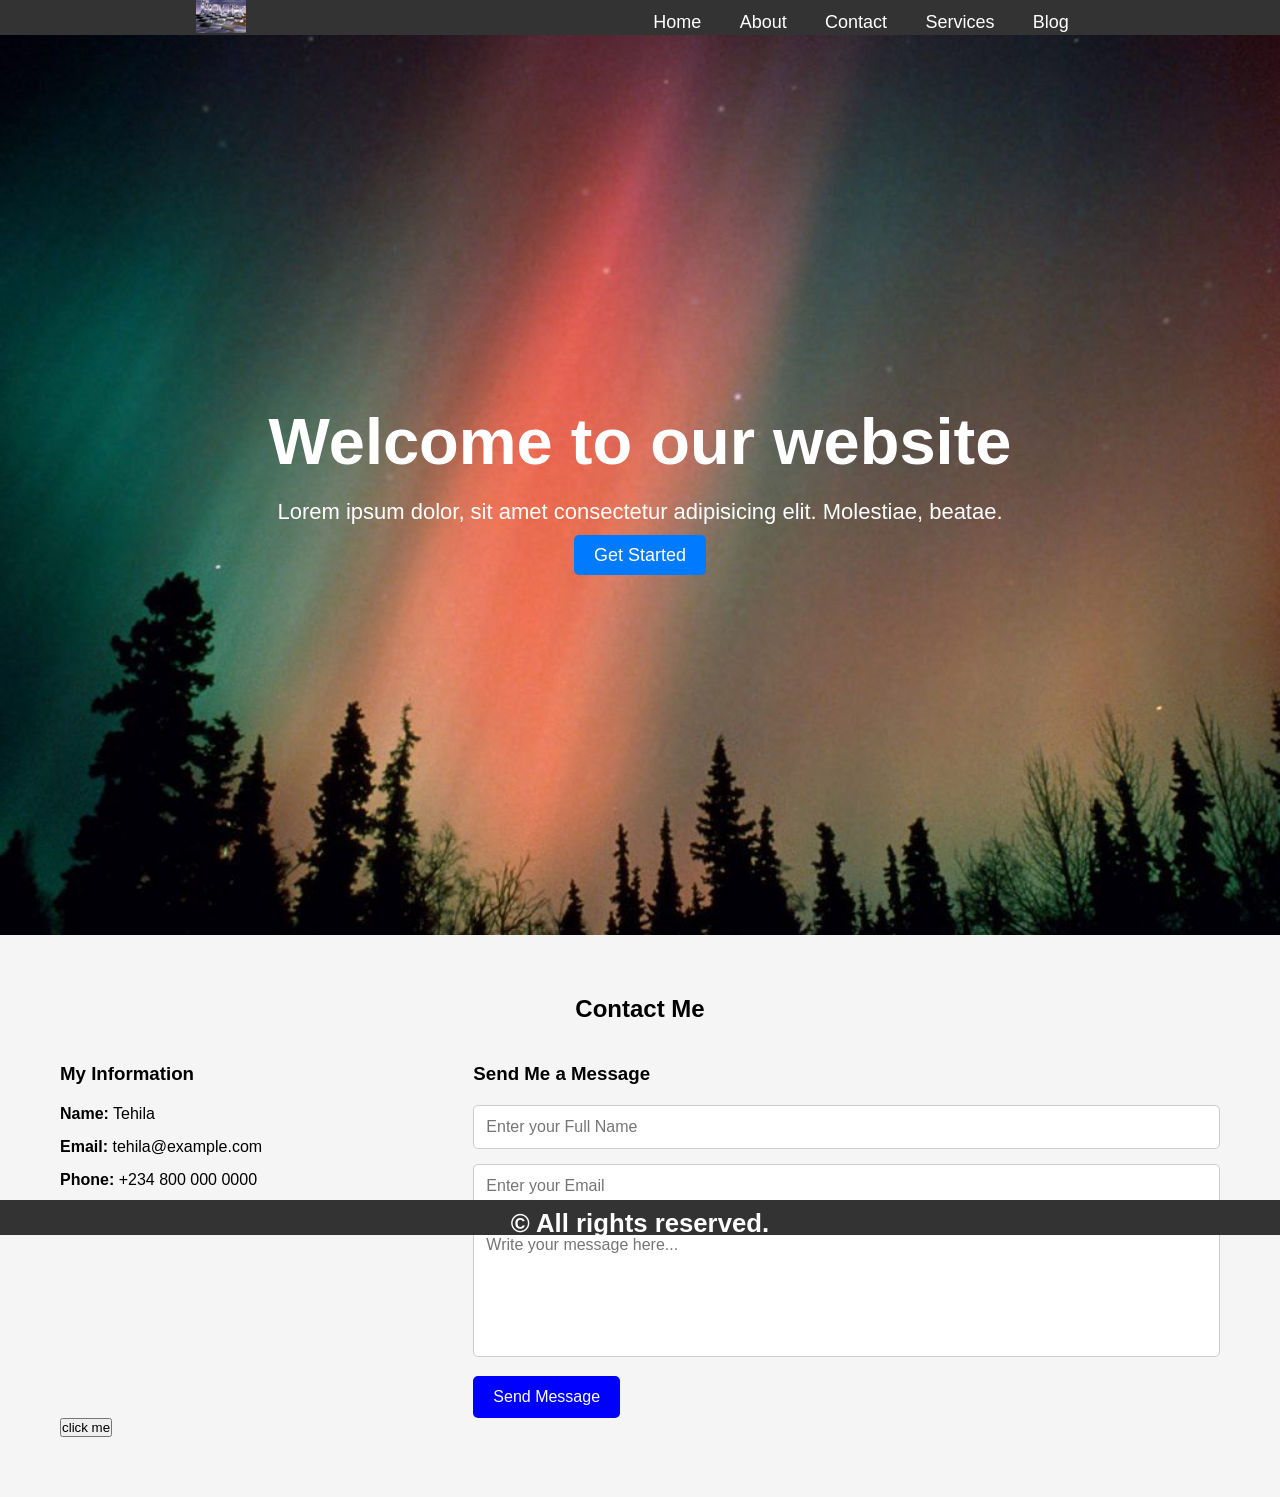
<file: index.html>
<!DOCTYPE html>
<html>
<head>
    <title>Header & Footer</title>
    <link rel="stylesheet" href="landing page.css">
</head>
<body>
    <header>
        <div class="logo">
            <img src="assets/images/3d-linux-wallpaper.jpg" alt="logo" width="50px">
         </div>
         <nav>
            <ul>
                <li><a href="#">Home</a></li>
                <li><a href="#">About</a></li>
                <li><a href="#contact">Contact</a></li>
                <li><a href="#">Services</a></li>
                <li><a href="#">Blog</a></li>
            </ul>
         </nav>
    </header>
    <div class="hero">
        <div class="content">
            <h1>Welcome to our website</h1>
            <p>Lorem ipsum dolor, sit amet consectetur adipisicing elit. Molestiae, beatae.</p>
            <a href="#" class="btn">Get Started</a>
        </div>
    </div>
    <!-- Contact Section -->
<section id="contact">

    <h2>Contact Me</h2>

    <div class="contact-container">

        <!-- Contact Information -->
        <div class="contact-info">

            <h3>My Information</h3>

            <p><strong>Name:</strong> Tehila</p>
            <p><strong>Email:</strong> tehila@example.com</p>
            <p><strong>Phone:</strong> +234 800 000 0000</p>
            <p><strong>Location:</strong> Taraba, Nigeria</p>

        </div>

        <!-- Contact Form -->
        <div class="contact-form">

            <h3>Send Me a Message</h3>

            <form>

                <input type="text" placeholder="Enter your Full Name" required>

                <input type="email" placeholder="Enter your Email" required>

                <textarea placeholder="Write your message here..." rows="6" required></textarea>

                <button type="submit">Send Message</button>

            </form>

        </div>

    </div>
<button id="greet">click me</button>
</section>
    <footer>
        <h3><p>&copy; All rights reserved.</p></h3>
    </footer>
    <script src="script.js">

    </script>
</body>
</html>
</file>
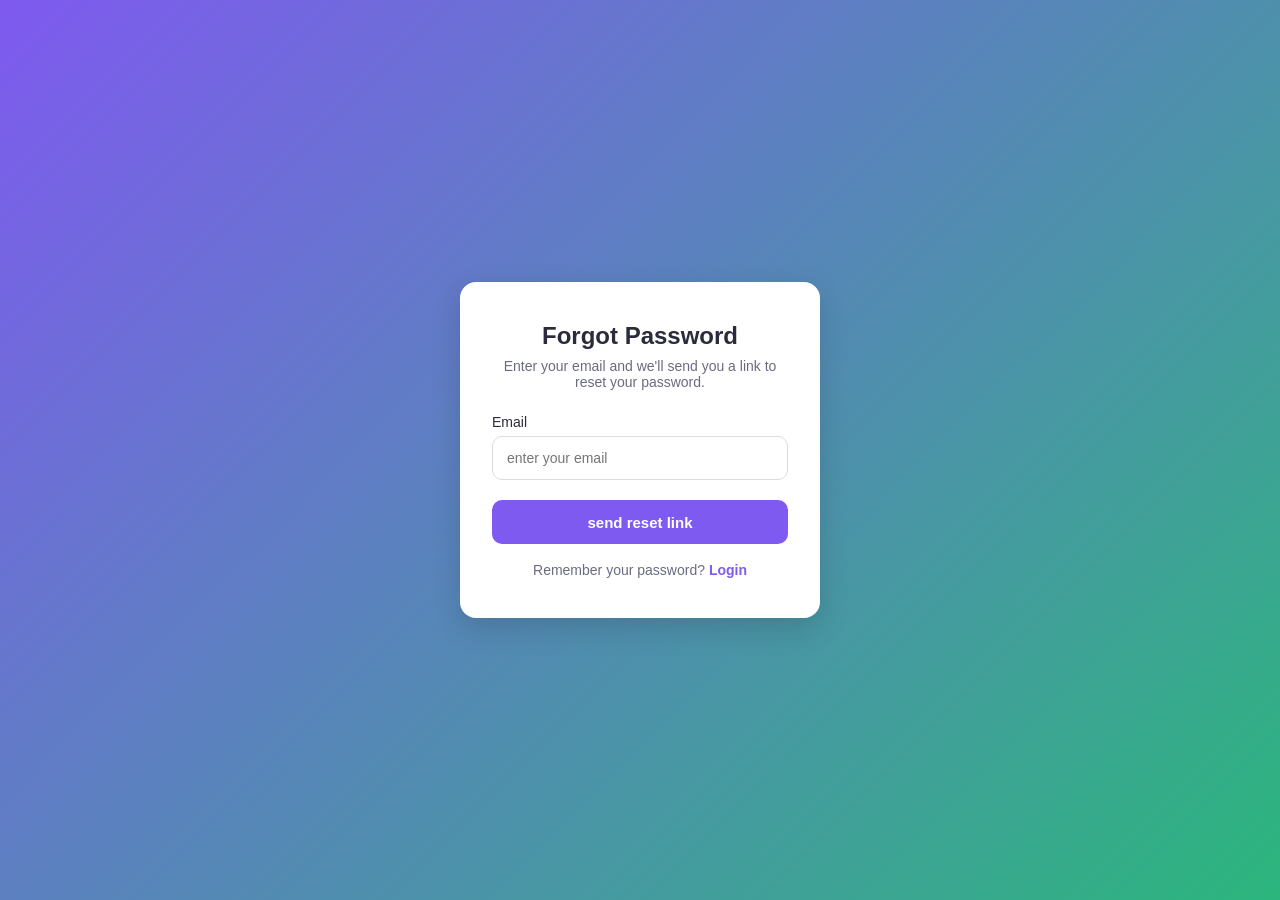
<file: forgot-password.html>
<!DOCTYPE html>
<html lang="en">
<head>
    <meta charset="UTF-8">
    <meta name="viewport" content="width=device-width, initial-scale=1.0">
    <title>forgot password page</title>
    <link rel="stylesheet" href="forgot-password.css">
</head>
<body>
   <form>
        <h2>Forgot Password</h2>
        <p>Enter your email and we'll send you a link to reset your password.</p>
        <label>email</label>
        <input type="email" required placeholder="enter your email">
        <button type="submit">send reset link</button>
        <div>Remember your password? <a href="login.html"><b>Login</b></a></div>
   </form>
</body>
</html>
</file>
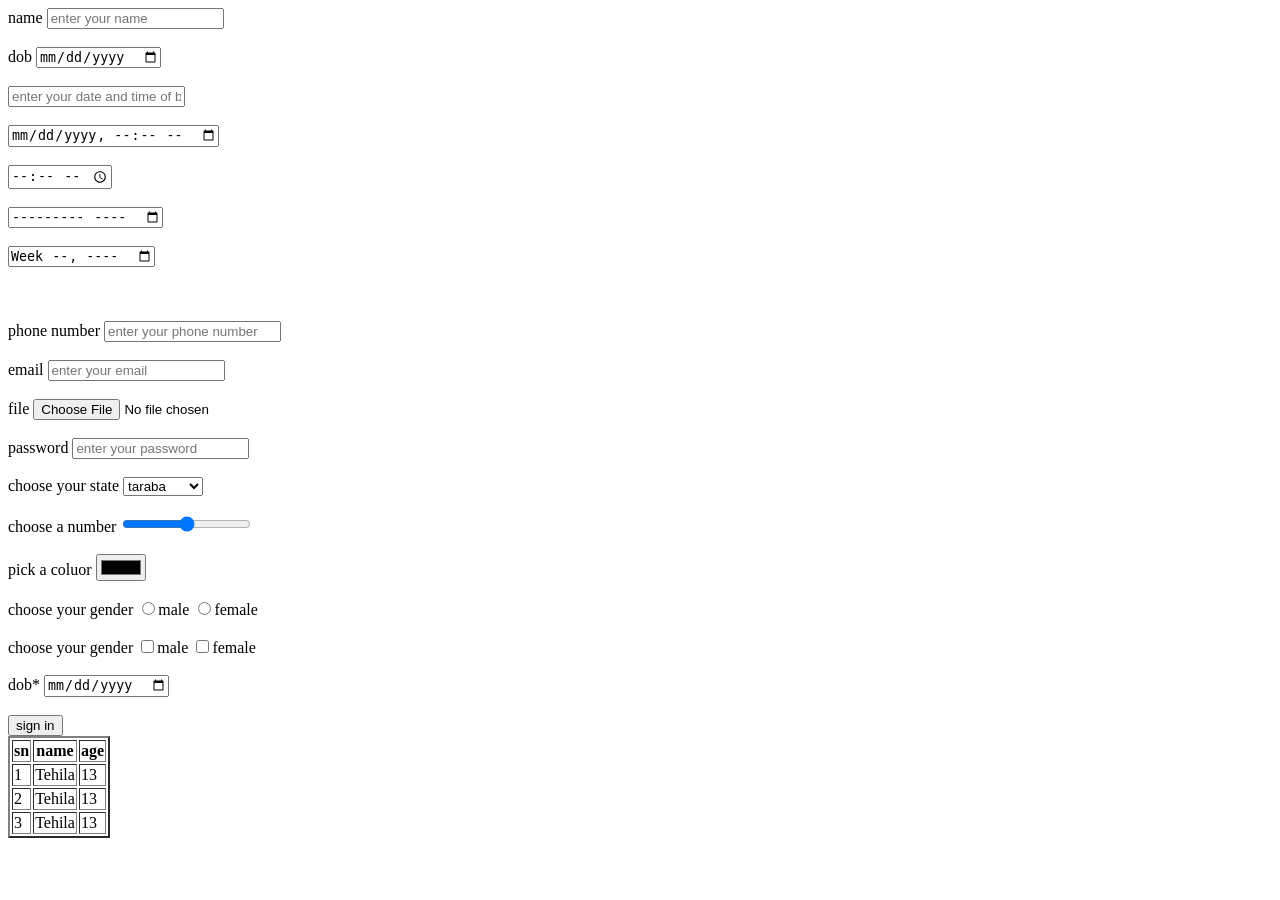
<file: forms.html>
<!DOCTYPE html>
<html>
<head>
    <title>form page</title>
    <meta http-equiv="X-UA-Compatible" content="IE=7">
    <meta name="description" content="">
    <meta http-equiv="X-UA-Compatible" content="ie=edge">
    <meta name="keywords" content="movies,films,">
    <!-- <meta http-equiv="refresh" content="5; url=https://tehila.com"> -->
    <meta http-equiv="refresh" content="5">
    <meta http-equiv="Content-Type" content="text/html;charset=UTF-8">
    <meta name="viewport" content="width=device-width, initial-scale=1.0">
    <link rel="shortcut icon" href="assets/images/3d-linux-wallpaper.jpg" type="image/x-icon">
</head>
<body>
 <form >
    <label >name</label>
    <input type="text"required placeholder="enter your name"><br> <br>
    <label >dob</label>
    <input type="date" required><br> <br>
    <input type="datetime" required placeholder="enter your date and time of birth"><br> <br>
    <input type="datetime-local"required><br> <br>
    <input type="time" required><br> <br>
    <input type="month" required placeholder="enter month of birth"><br> <br>
    <input type="week" required placeholder="enter your week of birth"><br> <br>
     <br> <br>
    <label >phone number</label>
    <input type="number" required placeholder="enter your phone number"><br> <br>
    <label >email</label>
    <input type="email" required placeholder="enter your email"><br> <br>
    <label>file</label>
    <input type="file"required><br> <br>
    <label >password</label>
    <input type="password" minlength="8" maxlength=""required placeholder="enter your password"><br> <br>
    <label>choose your state</label>
    <select >
        <option >taraba</option>
        <option >gombe</option>
        <option >adamawa</option>
        <option >plateau</option>
    </select><br> <br>
    <label>choose a number</label>
    <input type="range"required> <br><br>
    <label>pick a coluor</label>
    <input type='color' required><br><br>
    <label>choose your gender</label>
    <input type="radio" required>male 
    <input type="radio" required>female <br><br>
    <label>choose your gender</label>
    <input type="checkbox"required>male 
    <input type="checkbox"required>female <br><br>
    <label >dob*</label>
    <input type="date" required><br><br>

 
 
 
 
 
 
 
 
 
    <button type="submit">sign in</button>





</form>   
<table border="2px">
    <tr>
    <th>sn</th>
    <th>name</th>
    <th>age</th>
    </tr>
    <tr>
    <td>1</td>
    <td>Tehila</td>
    <td>13</td>
    </tr>
    <tr>
    <td>2</td>
    <td>Tehila</td>
    <td>13</td>
    </tr>
    <tr>
    <td>3</td>
    <td>Tehila</td>
    <td>13</td>
    </tr>
</table>







































</body>
</html>
</file>
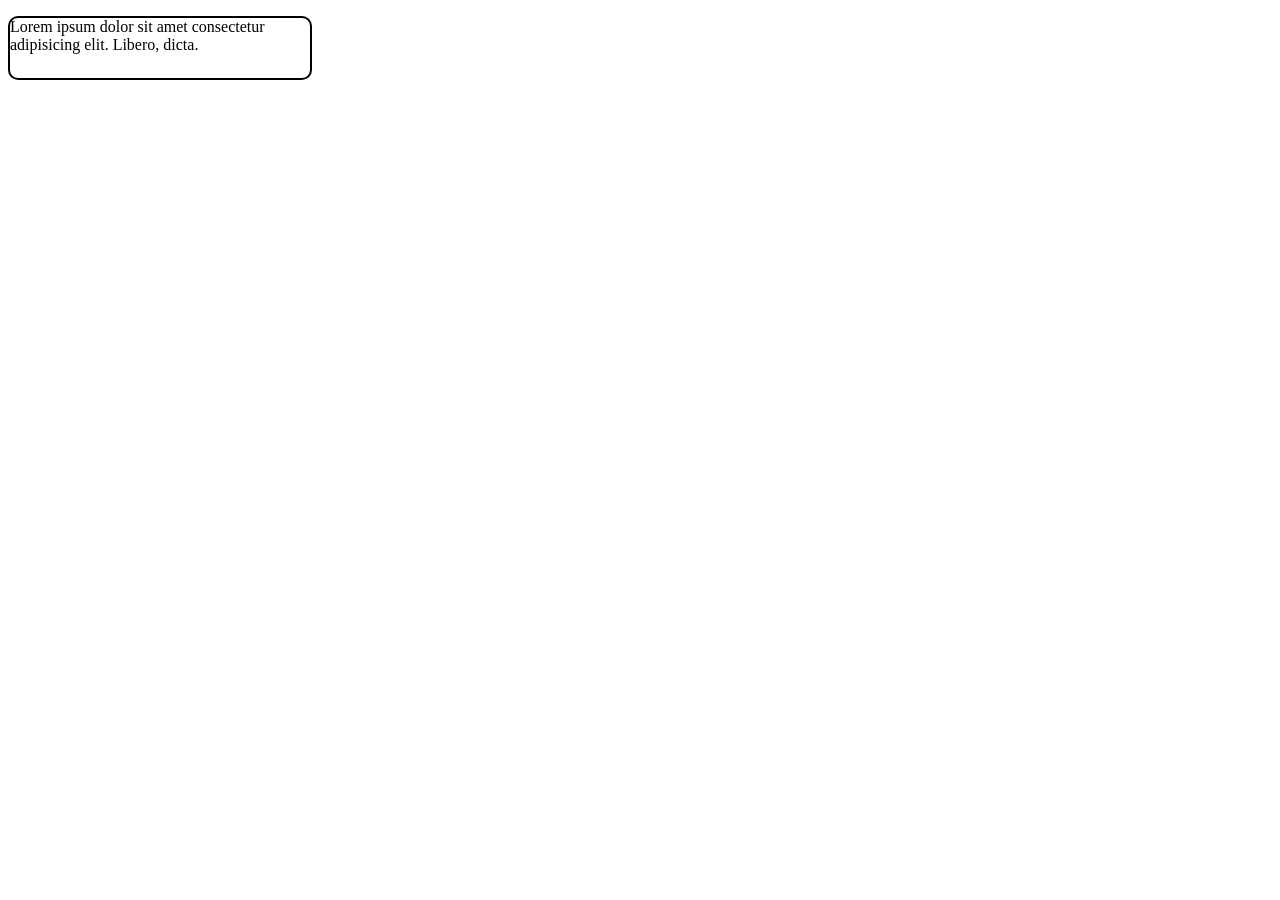
<file: head copy 2.html>
<!DOCTYPE html>
<html lang="en">
<head>
    <meta charset="UTF-8">
    <meta name="viewport" content="width=device-width, initial-scale=1.0">
    <link rel="stylesheet" href="head.css">
    <title>Document</title>
</head>
<body>
<!--comment
    <h1 class="shadow"> Tehila</h1>
    <div class="box-1"></div>
-->
    <p>Lorem ipsum dolor sit amet consectetur adipisicing elit. Libero, dicta.</p>
</body>
</html>
</file>
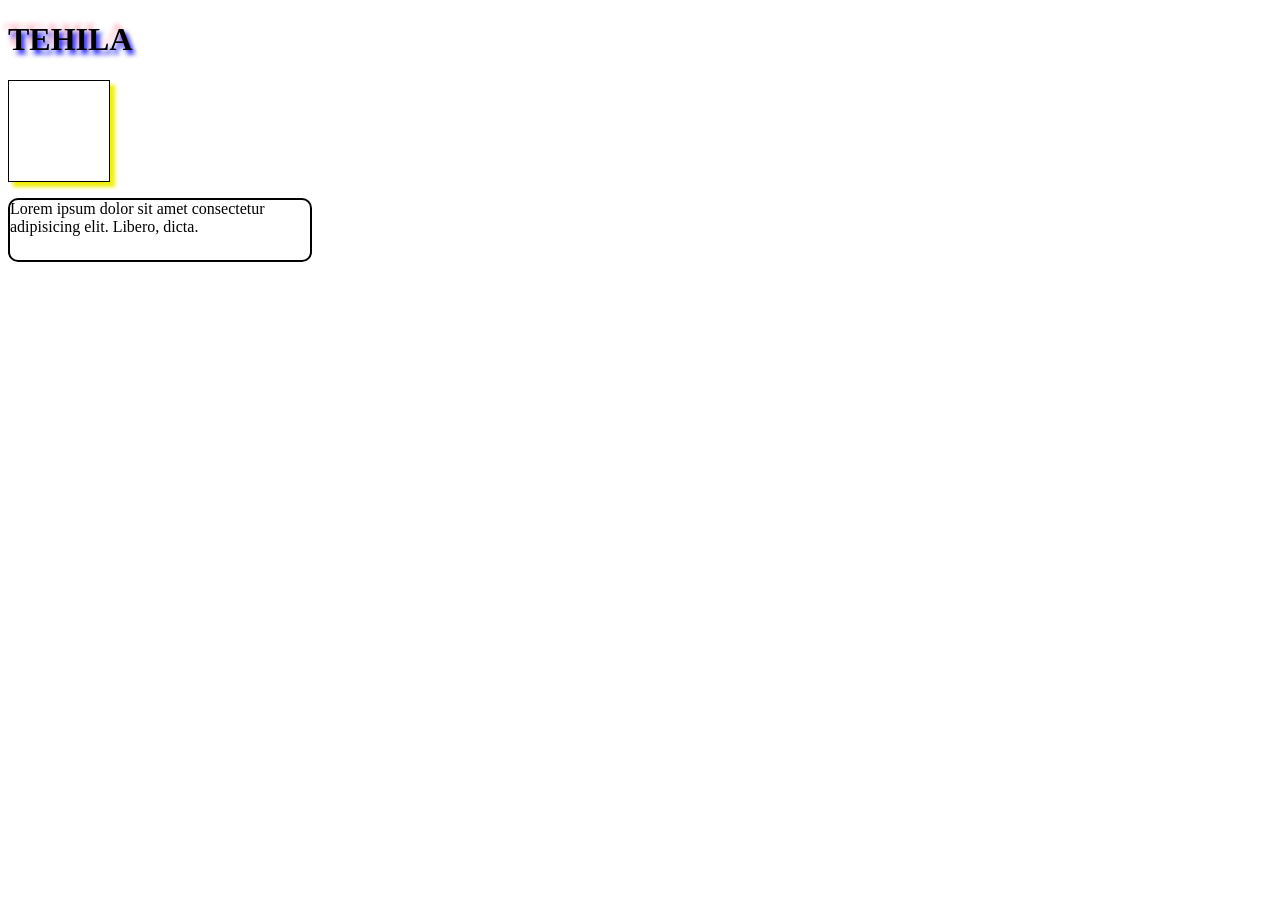
<file: head.html>
<!DOCTYPE html>
<html lang="en">
<head>
    <meta charset="UTF-8">
    <meta name="viewport" content="width=device-width, initial-scale=1.0">
    <link rel="stylesheet" href="head.css">
    <title>Document</title>
</head>
<body>

    <h1 class="shadow"> Tehila</h1>
    <div class="box-1"></div>

    <p>Lorem ipsum dolor sit amet consectetur adipisicing elit. Libero, dicta.</p>
</body>
</html>
</file>
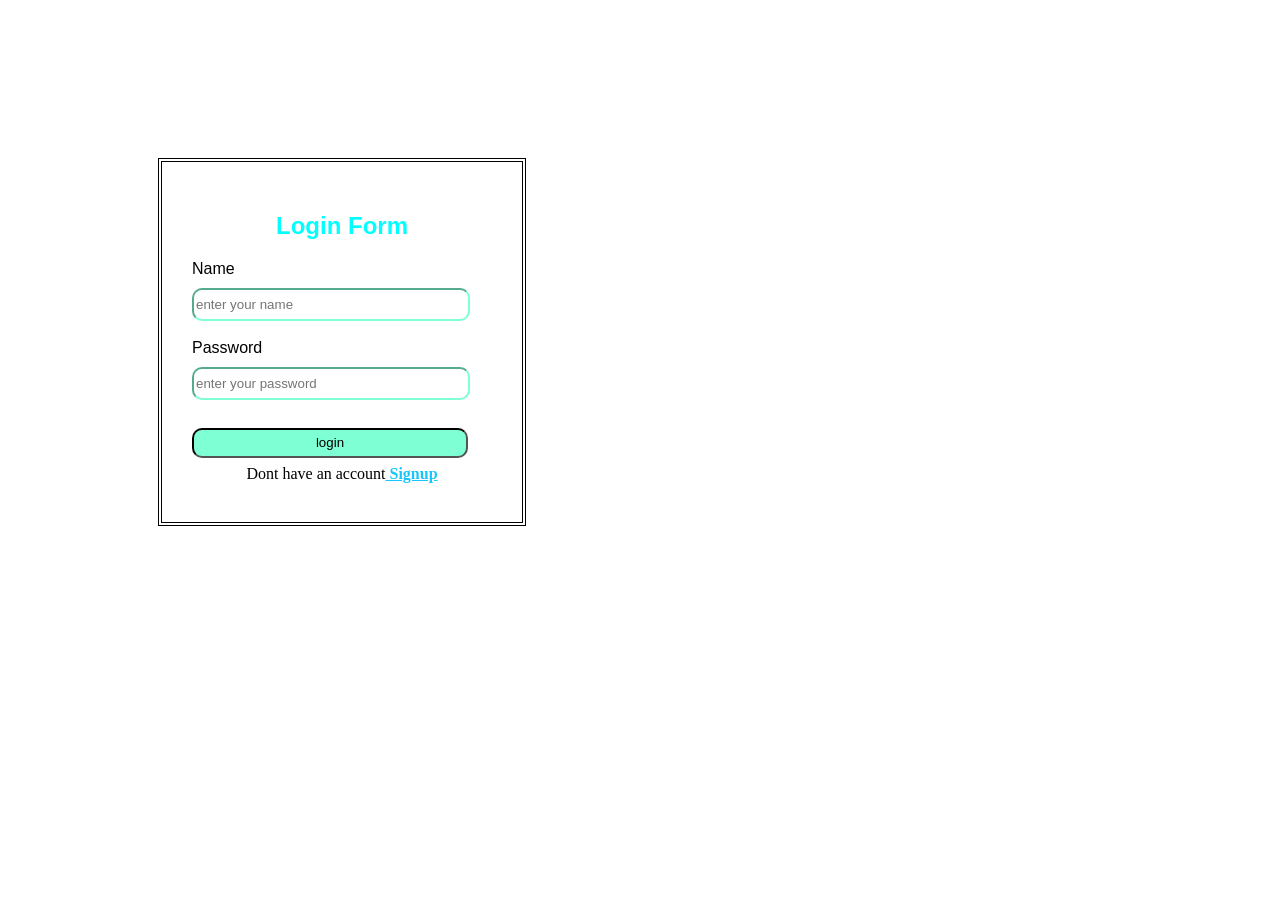
<file: login.html>
<!DOCTYPE html>
<html lang="en">
<head>
    <meta charset="UTF-8">
    <meta name="viewport" content="width=device-width, initial-scale=1.0">
    <title>login page</title>
    <link rel="stylesheet" href="login.css">
</head>
<body>
   <form>
        <h2> Login Form </h2>
        <label>name</label>
        <input type="name"required placeholder="enter your name"><br><br>
        <label>password</label>
        <input type="password" minlength="8" maxlength="12" required placeholder="enter your password"><br><br>
        <button type="submit">login</button>
        <div>Dont have an account<a href="signup.html"><b> Signup</b></a></div>
   </form> 

















</body>
</html>
</file>
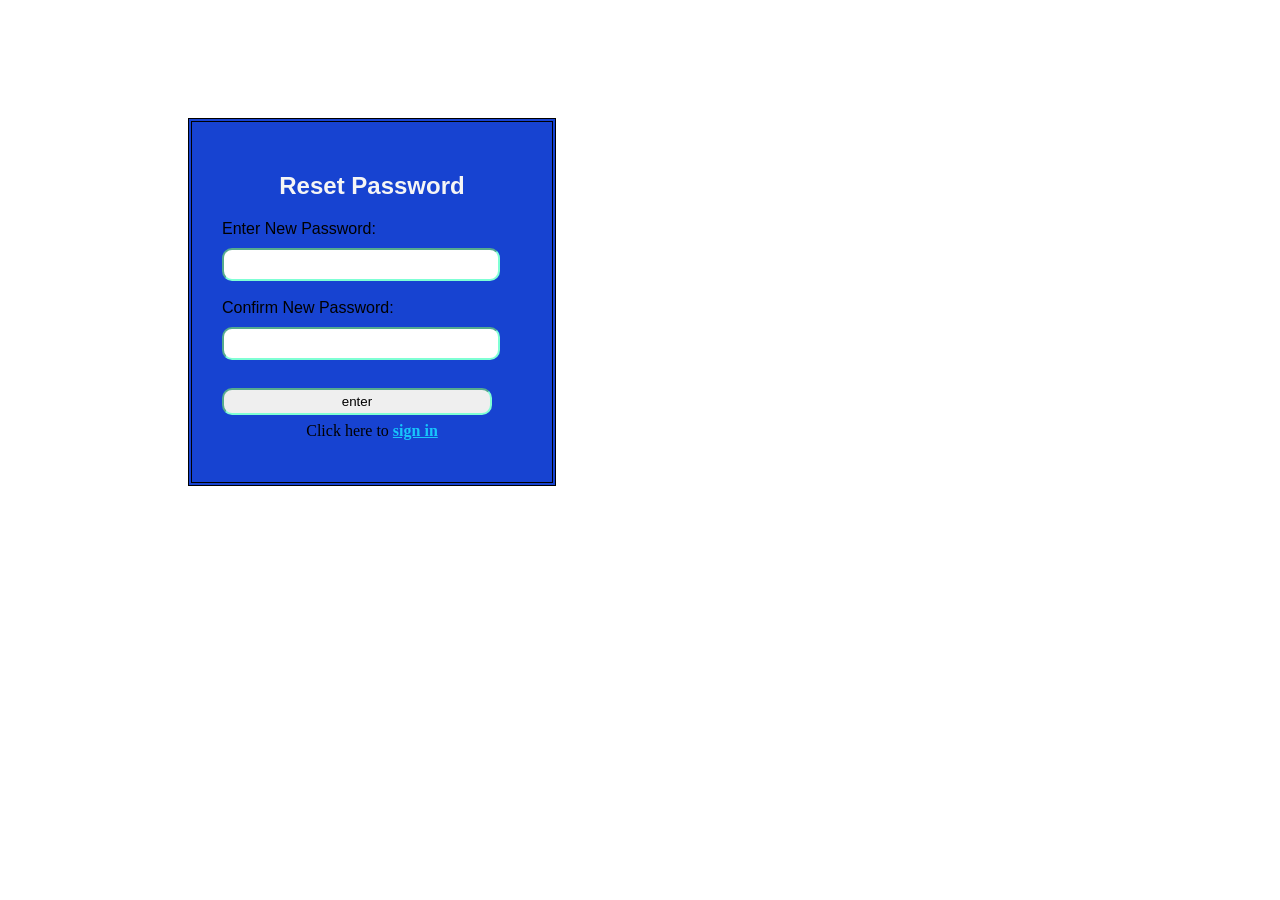
<file: reset password.html>
<!DOCTYPE html>
<html>
<head>
   <title>Reset Password</title> 
   <link rel="stylesheet" href="reset password.css">
</head>
<body>
<form>
    <h2>Reset Password</h2>
    <label>enter new password:</label>
    <input type="password" id="newPassword" name="newPassword" required>
    <br><br>
    <label>confirm new password:</label>
    <input type="password" id="confirmPassword" name="confirmPassword" required>
    <br><br>
    <input type="submit" value="enter">
    <div>Click here to <a href="login.html"><b>sign in</b></a></div>
</form>
</body>
</html>
</file>
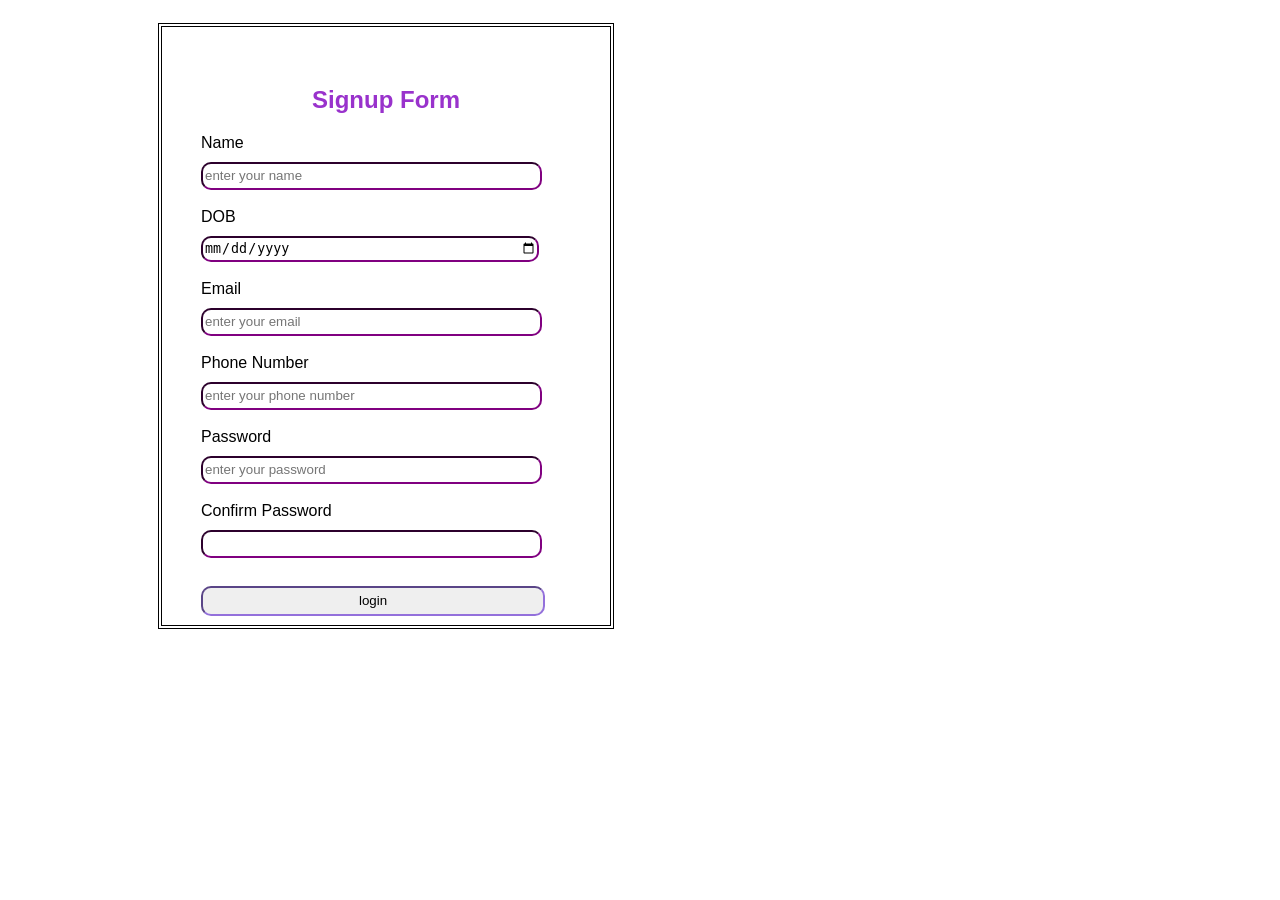
<file: signup.html>
<!DOCTYPE html>
<html>
<head>
    <title>Signup Page</title>
    <link rel="stylesheet" href="signup.css">
</head>
<body>
<form>
    <h2>Signup Form</h2>
    <label>name</label>
    <input type="text"required placeholder="enter your name"><br><br>
    <label>DOB</label>
    <input type="date"required> <br><br>
    <label>email</label>
    <input type="email"required placeholder="enter your email"><br><br>
    <label>phone number</label>
    <input type="number"required placeholder="enter your phone number"><br><br>
    <label >password</label>
    <input type="password" required placeholder="enter your password" minlength="6" maxlength="10"><br><br>
    <label>confirm password</label>
    <input type="password"required> <br><br>
    <button type="submit">login</button>
</form>
</body>
</html>
</file>
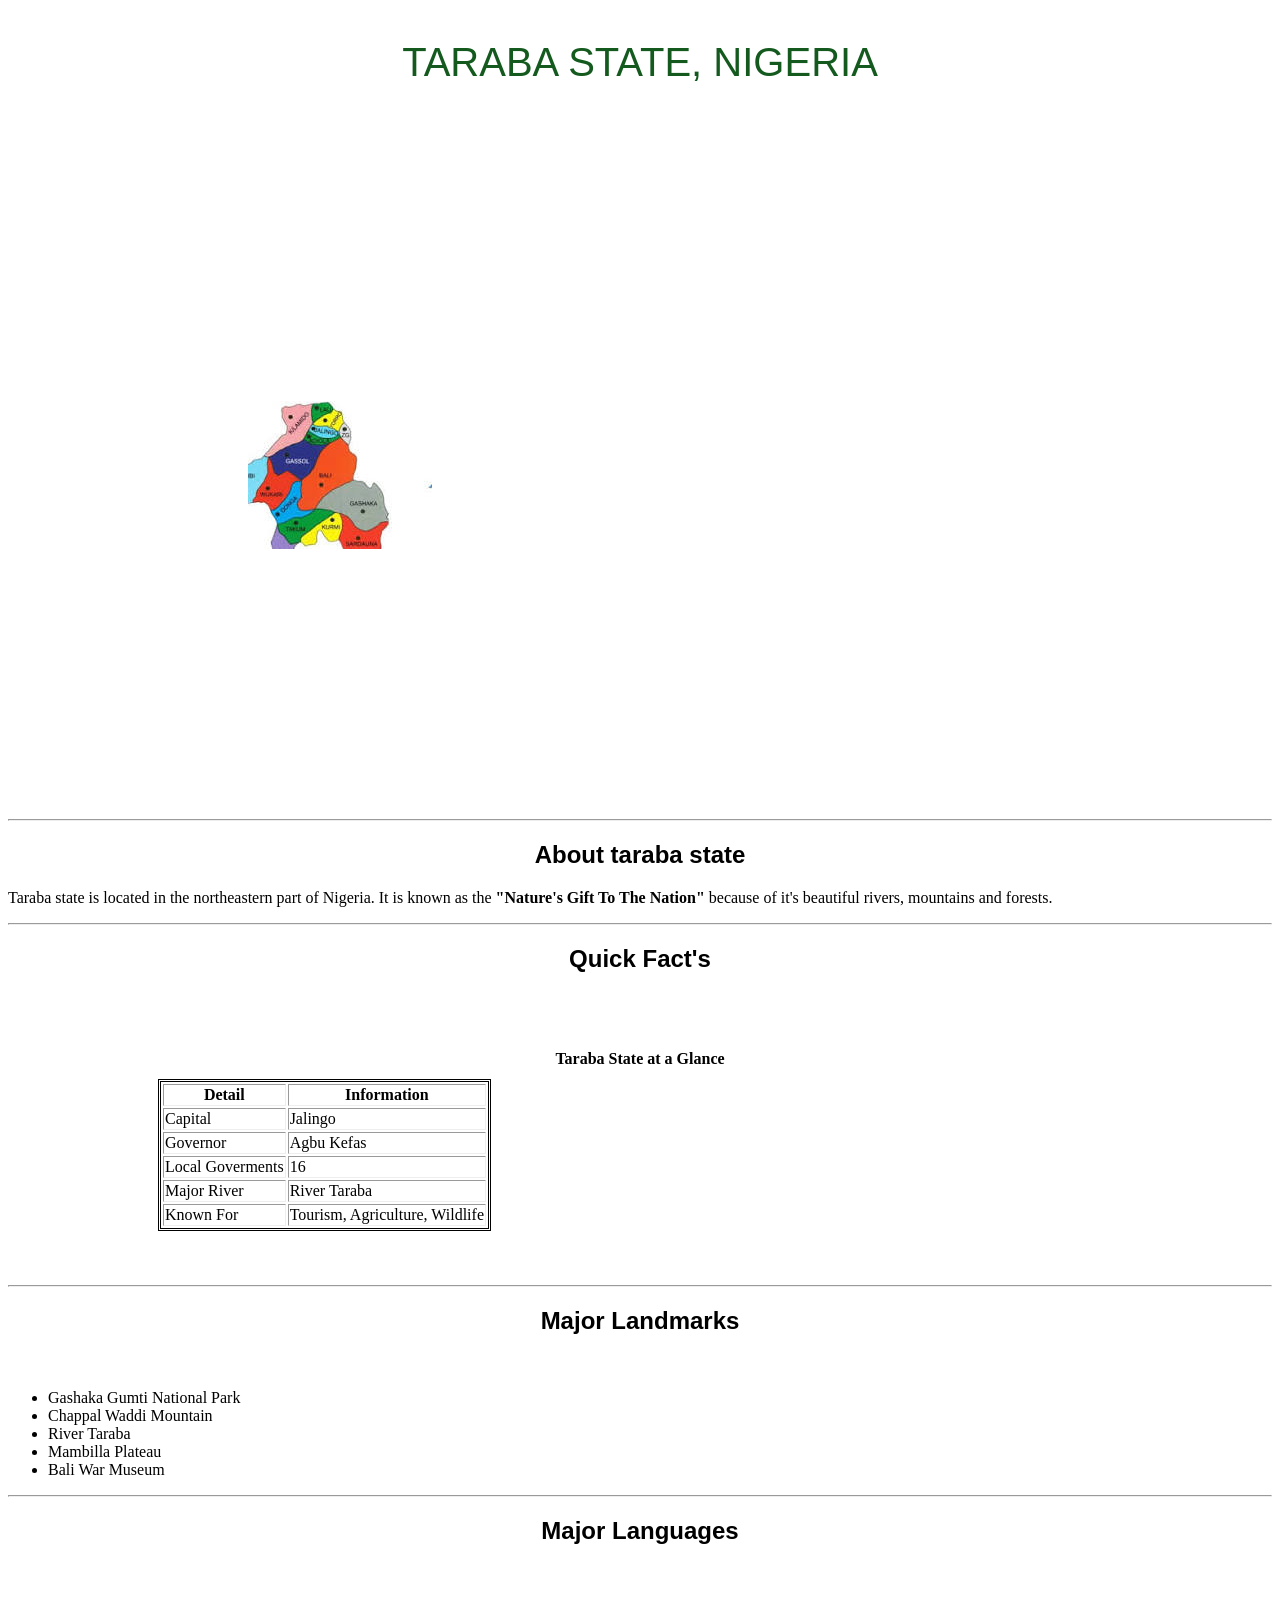
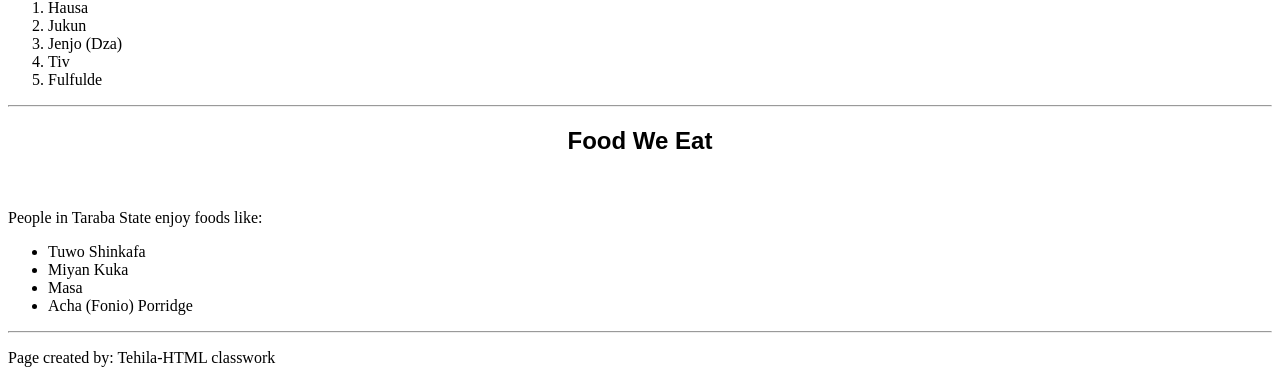
<file: taraba.html>
<!DOCTYPE html>
<html lang="en">
<head>
    <meta charset="UTF-8">
    <meta name="viewport" content="width=device-width, initial-scale=1.0">
    <title>Document</title>
    <link rel="stylesheet" href="taraba.css">
    <style>
        
    </style>
</head>
<body>
    <h1 style=" color: rgb(20, 90, 30); 
    font-family: 'Trebuchet MS', 'Lucida Sans Unicode', 'Lucida Grande', 'Lucida Sans', Arial, sans-serif;
    text-transform: uppercase;
    font-size: 40px;
    font-weight: 100;" >
    <div>
        <p>Taraba State, Nigeria </p> 
    </div>
    </h1></h1><br><br>
    <div class="image-wallpaper">
        <img src="assets/images/download.jpg" alt="Centered Photo" width 100%><br><br>
        
    </div>
        <hr>
    <h2 class="tehila">About taraba state</h2>
    <p>Taraba state is located in the northeastern part of Nigeria. It is known as the <b>"Nature's Gift To The Nation" </b> because of it's beautiful rivers, mountains and forests.</p>
    <hr>
    <h2 class="john">Quick Fact's</h2><br><br>
    <h4>Taraba State at a Glance</h4>
    <table border="3px">
        <tr>
            <th>Detail</th>
            <th>Information</th>
        </tr>
        <tr>
            <td>Capital</td>
            <td>Jalingo</td>
        </tr>
        <tr>
            <td>Governor</td>
            <td>Agbu Kefas</td>
        </tr>
        <tr>
            <td>Local Goverments</td>
            <td>16</td>
        </tr>
        <tr>
            <td>Major River</td>
            <td>River Taraba</td>
        </tr>
        <tr>
            <td>Known For</td>
            <td>Tourism, Agriculture, Wildlife</td>
        </tr>
    </table><br><br>
<hr>    
    <h2 id="peace">Major Landmarks</h2><br>
<ul>    
    <li>Gashaka Gumti National Park</li>
    <li>Chappal Waddi Mountain</li>
    <li>River Taraba</li>
    <li>Mambilla Plateau</li>
    <li>Bali War Museum</li>
</ul>
<hr>
<h2 id="musa">Major Languages</h2><br>
<ol>
    <li>Hausa</li>
    <li>Jukun</li>
    <li>Jenjo (Dza)</li>
    <li>Tiv</li>
    <li>Fulfulde</li>
</ol>
<hr>
<h2 class="samuel">Food We Eat</h2><br>
<p>People in Taraba State enjoy foods like:</p>
<ul>
    <li>Tuwo Shinkafa</li>
    <li>Miyan Kuka</li>
    <li>Masa</li>
    <li>Acha (Fonio) Porridge</li>
</ul>
<hr>
<p>Page created by: Tehila-HTML classwork</p>
</body>
</html>
</file>
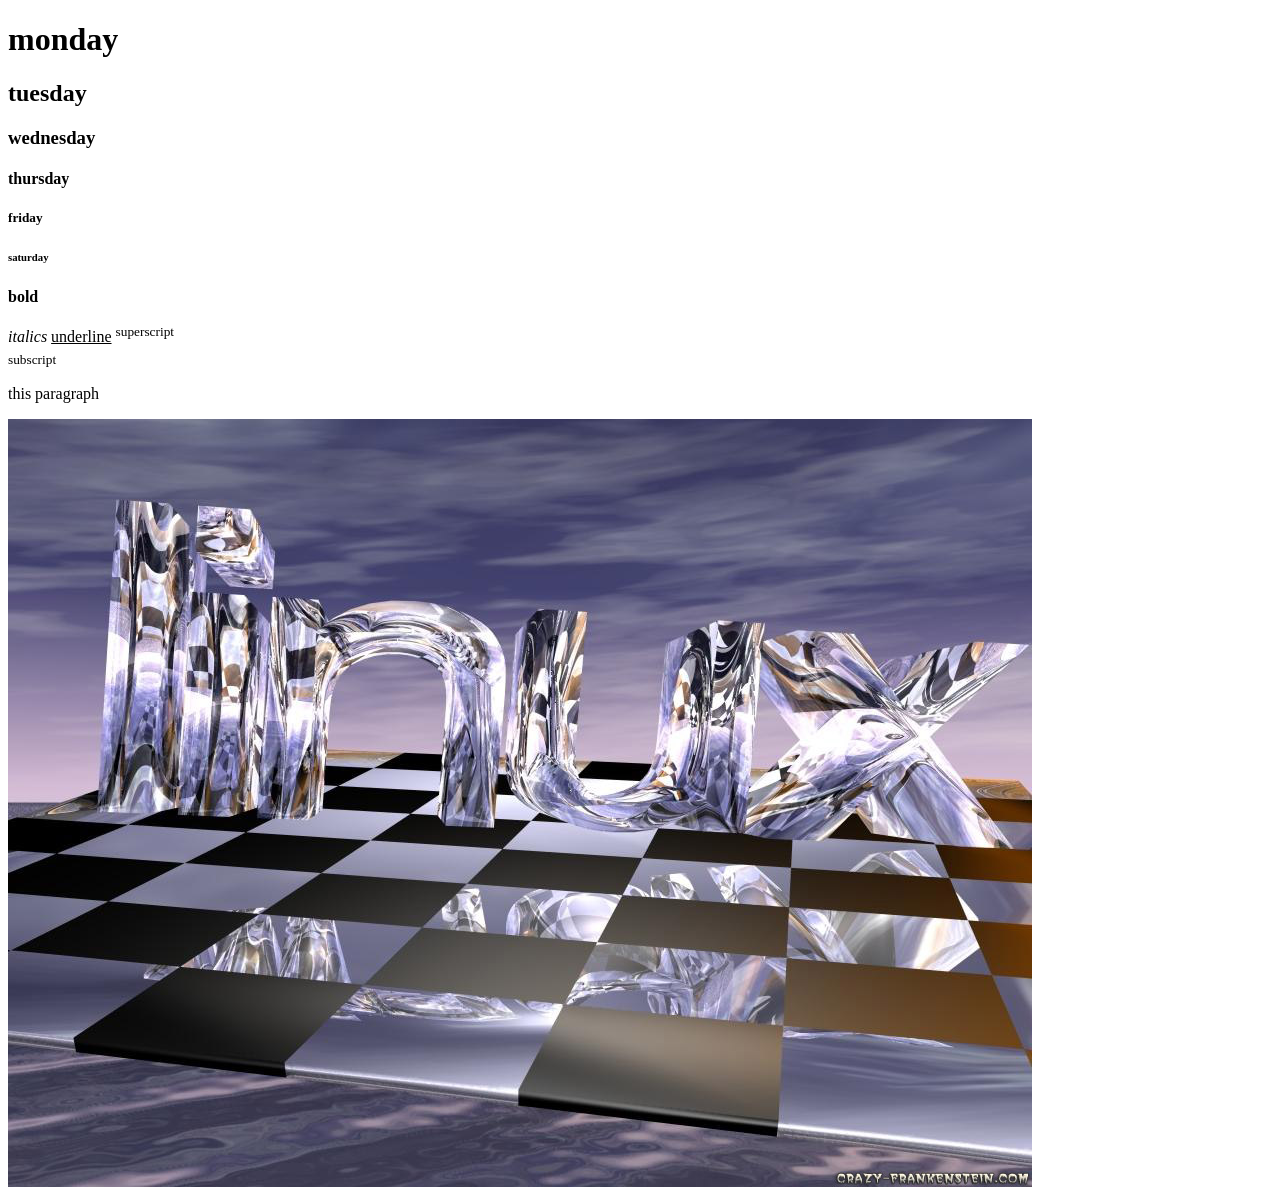
<file: web.html>
<!DOCTYPE html>
<html>
<head>
 <title>my home page</title>   
</head>
<body>
<h1>monday</h1>
<h2>tuesday</h2>
<h3>wednesday</h3>
<h4>thursday</h4>
<h5>friday</h5>
<h6>saturday</h6>
<b>bold</b><br><br>
<i>italics</i>
<u>underline</u>
<sup>superscript</sup><br>
<sub>subscript</sub>
<p>this paragraph</p>

<img src="3d.jpg"  alt="Linux">

</body>
</html>
</file>
<file: landing page.css>
*{
    padding: 0;
    margin: 0;
    box-sizing: border-box;
    font-family:Arial, Helvetica, sans-serif
}
header, footer{
    background-color: #333;
    color: #fff;
    width: 100%;
    height: 35px;
}
footer{
    position:absolute;
    top: 1200px;
    text-align:center;
    font-size: 22px;
    padding: 9px 0;
}
header{
    font-size: 30px;
}
header{
    display: flex;
    align-items: center;
    justify-content: space-around;
    padding: 15px 0;
}
nav ul li{
    list-style: none;
    display: inline-block;
}
nav ul li a{
    text-decoration: none;
    color: #fff;
    font-size: 18px;
    padding: 0 15px;
    text-transform: capitalize;
}
.hero{
    min-height: 100vh;
    background: url(assets/images/aurora.jpg);
    background-repeat: no-repeat;
    background-size: cover;
    background-position: center;
    display: flex;
    justify-content: center;
    align-items: center;
}
.content{
    text-align: center;
    color: #fff;
}
.content h1{
    font-size: 65px;
    margin-bottom: 20px;
}
.content p{
    font-size: 22px;
    margin-bottom: 20px;
}
.content .btn{
    text-decoration: none;
    color: #fff;
    background-color: #007BFF;
    padding: 10px 20px;
    font-size: 18px;
    border-radius: 5px;
    transition: 0.3s ease;
}
.content .btn:hover{
    background-color: #0056b3;
}
/* Contact Section */

#contact{
    padding: 60px;
    background-color: #f5f5f5;
}

#contact h2{
    text-align: center;
    margin-bottom: 40px;
}

.contact-container{
    display: flex;
    justify-content: space-between;
    gap: 40px;
    align-items: flex-start;
}

.contact-info{
    flex: 1;
}

.contact-info h3{
    margin-bottom: 20px;
}

.contact-info p{
    margin-bottom: 15px;
}

.contact-form{
    flex: 2;
}

.contact-form h3{
    margin-bottom: 20px;
}

.contact-form input,
.contact-form textarea{
    width: 100%;
    padding: 12px;
    margin-bottom: 15px;
    border: 1px solid #ccc;
    border-radius: 5px;
    font-size: 16px;
}

.contact-form textarea{
    resize: none;
}

.contact-form button{
    background-color: blue;
    color: white;
    border: none;
    padding: 12px 20px;
    border-radius: 5px;
    cursor: pointer;
    font-size: 16px;
}

.contact-form button:hover{
    background-color: darkblue;
}

html{
    scroll-behavior: smooth;
}
</file>
<file: forgot-password.css>
* {
    box-sizing: border-box;
    margin: 0;
    padding: 0;
}

body {
    min-height: 100vh;
    display: flex;
    align-items: center;
    justify-content: center;
    font-family: 'Lucida Sans', 'Lucida Sans Regular', 'Lucida Grande', 'Lucida Sans Unicode', Geneva, Verdana, sans-serif;
    background: linear-gradient(135deg, #7f5af0, #2cb67d);
}

form {
    width: 100%;
    max-width: 360px;
    background: #ffffff;
    border-radius: 16px;
    padding: 40px 32px;
    box-shadow: 0 10px 30px rgba(0, 0, 0, 0.15);
    text-align: center;
}

h2 {
    color: #2b2b3c;
    margin-bottom: 8px;
}

p {
    color: #6b6b80;
    font-size: 14px;
    margin-bottom: 24px;
}

label {
    display: block;
    text-align: left;
    text-transform: capitalize;
    color: #2b2b3c;
    font-size: 14px;
    margin-bottom: 6px;
}

input {
    width: 100%;
    height: 44px;
    padding: 0 14px;
    border: 1px solid #ddd;
    border-radius: 10px;
    font-size: 14px;
    transition: border-color 0.2s ease;
}

input:focus {
    outline: none;
    border-color: #7f5af0;
}

button {
    width: 100%;
    height: 44px;
    margin-top: 20px;
    border: none;
    border-radius: 10px;
    background-color: #7f5af0;
    color: #fff;
    font-size: 15px;
    font-weight: 600;
    cursor: pointer;
    transition: background-color 0.2s ease;
}

button:hover {
    background-color: #6a45d6;
}

button:active {
    background-color: #573aab;
}

div {
    margin-top: 18px;
    font-size: 14px;
    color: #6b6b80;
}

a:link,
a:visited {
    color: #7f5af0;
    text-decoration: none;
    font-weight: 600;
}

a:hover {
    text-decoration: underline;
}
</file>
<file: head.css>
.shadow{
    text-transform: uppercase;
    text-shadow: 3px 4px 5px blue, -4px -5px 5px pink;
}
div{
    height: 100px;
    width: 100px;
    border: 1px solid black;
}
.box-1{
    box-shadow: 5px 5px 4px rgb(240, 240, 7);
}

p{
    border: 2px solid ;
    height: 60px;
    width: 300px;
    border-radius: 10px;
    overflow-x: auto;
}
</file>
<file: login.css>
form{
    border:  4px double;
    width: 300px;
    height: 300px;
    position: relative;
    top: 150px;
    left: 150px;
    padding: 30px;
    
}
h2{
    text-align: center;
    font-family: 'Lucida Sans', 'Lucida Sans Regular', 'Lucida Grande', 'Lucida Sans Unicode', Geneva, Verdana, sans-serif;
    color: aqua;
}
label{
    font-family: 'Lucida Sans', 'Lucida Sans Regular', 'Lucida Grande', 'Lucida Sans Unicode', Geneva, Verdana, sans-serif;
    margin-bottom: 30px;
    text-transform: capitalize;
}
input{
    width: 90%;
    margin-top: 10px;
    height: 27px;
    border-style: inset;
    border-color: aquamarine;
    border-radius: 10px;
}
input:hover{
    background-color: azure;   
}
button{
    position: relative;
    width: 92%;
    height: 30px;
    border-style: inset;
    border-radius: 10px;
    background-color: aquamarine;
    margin-top: 10px;
}
button:hover{
    background-color: rgb(116, 204, 185);
}
button:active{
    font-size: 20px;
    background-color: blueviolet;
}
div{
    margin-top: 7px;
    text-align: center;
}
 a:link{
    color: rgb(23, 198, 252);
} 
a:visited{
    color: aquamarine;
}
</file>
<file: signup.css>
form{
    border: 4px double;
    width: 370px;
    height: 520px;
    position: relative;
    top: 15px;
    left: 150px;
    padding: 39px;
}
h2{
    text-align: center;
    font-family: 'Franklin Gothic Medium', 'Arial Narrow', Arial, sans-serif;
    color: darkorchid;
}
label{
    font-family: 'Franklin Gothic Medium', 'Arial Narrow', Arial, sans-serif;
    margin-bottom: 30px;
    text-transform: capitalize;
}
input{
    width: 90%;
    margin-top:10px ;
    height: 22px;
    border-style: inset;
    border-color: purple;
    border-radius: 10px;
}
input:hover{
    background-color: mediumorchid;
}
button{
    position: relative;
    width: 93%;
    height: 30px;
    border-style: inset;
    border-color: mediumpurple;
    border-radius: 10px;
    margin-top: 10px;
}
button:hover{
    background-color: rgba(212, 84, 238, 0.904);
}
button:active{
    font-size: 17px;
    background-color: blueviolet;
}
</file>
<file: taraba.css>
h1{
    text-align: center;
    font-family: 'Lucida Sans', 'Lucida Sans Regular', 'Lucida Grande', 'Lucida Sans Unicode', Geneva, Verdana, sans-serif;
}
h2{
    text-align: center;
    font-family: 'Lucida Sans', 'Lucida Sans Regular', 'Lucida Grande', 'Lucida Sans Unicode', Geneva, Verdana, sans-serif;
}
img{
   padding: 240px; 
}
table{
    border: 3px double;
    position: relative;
    bottom: 10px;
    left: 150px;
}
h4{
    text-align: center;
}
</file>
<file: reset password.css>
form{
    border:  4px double;
    width: 300px;
    height: 300px;
    position: relative;
    top: 110px;
    left: 180px;
    padding: 30px;
    background-color: rgba(12, 58, 207, 0.952);
}
h2{
    text-align: center;
    font-family: 'Lucida Sans', 'Lucida Sans Regular', 'Lucida Grande', 'Lucida Sans Unicode', Geneva, Verdana, sans-serif;
    color: whitesmoke;
}
label{
    font-family: 'Lucida Sans', 'Lucida Sans Regular', 'Lucida Grande', 'Lucida Sans Unicode', Geneva, Verdana, sans-serif;
    margin-bottom: 30px;
    text-transform: capitalize;
    color: black;
}
input{
    width: 90%;
    margin-top: 10px;
    height: 27px;
    border-style: inset;
    border-color: aquamarine;
    border-radius: 10px;
}
button{
    position: relative;
    width: 100%;
    height: 30px;
    border-style: inset;
    border-radius: 10px;
    background-color: aquamarine;
    margin-top: 10px;
}
input:hover{
    background-color: rgb(12, 98, 179);   
}
button:hover{
    background-color: rgb(29, 131, 109);
}
button:active{
    font-size: 20px;
    background-color: rgba(15, 206, 196, 0.836);
}
div{
    margin-top: 7px;
    text-align: center;
}
 a:link{
    color: rgb(23, 198, 252);
}
</file>
